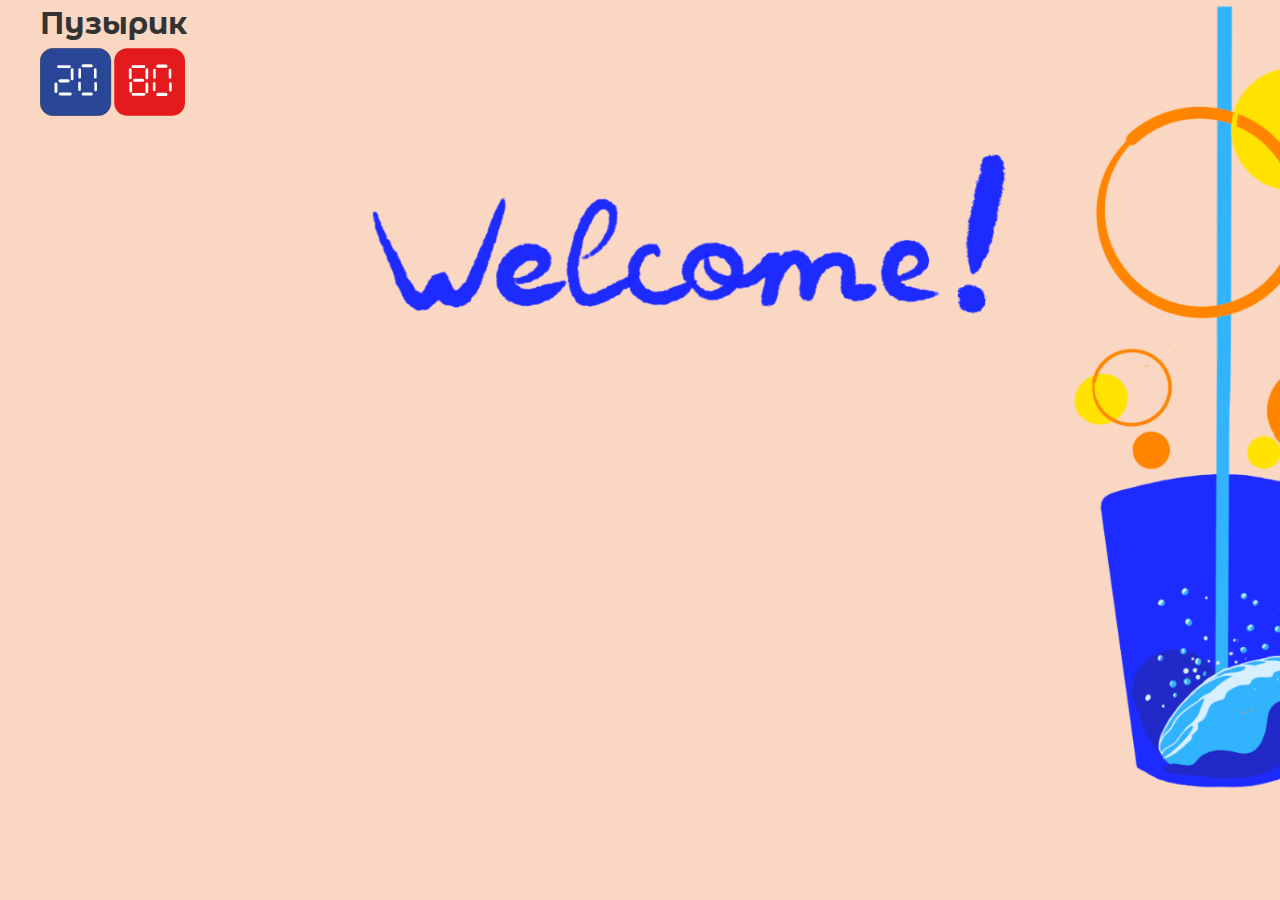
<file: web/frontend/index.html>
<!DOCTYPE html>
<html lang="ru">
<head>
    <meta charset="UTF-8">
    <link rel="stylesheet" href="acess/css/style.css">
    <link rel="preconnect" href="https://fonts.googleapis.com"> 
<link rel="preconnect" href="https://fonts.gstatic.com" crossorigin> 
<link href="https://fonts.googleapis.com/css2?family=Montserrat+Alternates:wght@500&display=swap" rel="stylesheet">
    <title>Пузырик</title>
</head>
<body>
<div class="intro">
    <div class="container">
        <h1>Пузырик</h1>
        <div class="item">
            <img src="acess/images/logo.svg" alt="">
        </div> 
    </div>
    
</div>
</html>
</file>
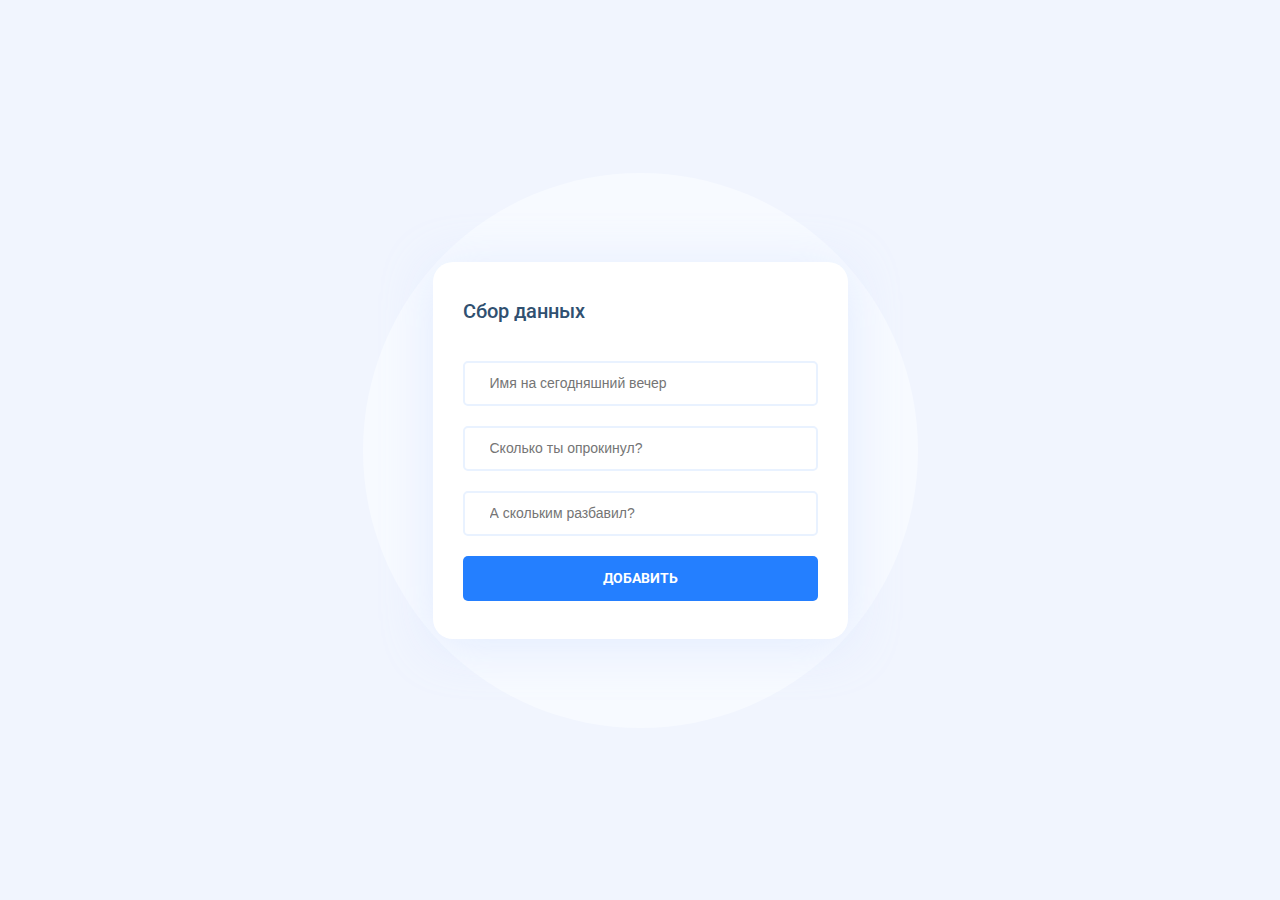
<file: web/frontend/enter/enter.html>
<!DOCTYPE html>
<html lang="en">
<head>
    <meta charset="UTF-8">
    <meta name="viewport" content="width=devise-width, initial-scale=1.0">
    <link rel="preconnect" href="https://fonts.googleapis.com">
<link rel="preconnect" href="https://fonts.gstatic.com" crossorigin>
<link href="https://fonts.googleapis.com/css2?family=Montserrat+Alternates:wght@500&family=Roboto:wght@700&display=swap" rel="stylesheet">
    <link rel="stylesheet" href="enter.css">
    <title>Форма регистрации</title>

</head>

<body>
    
    <main>
        <div class="circle"></div>
        <div class="register-form-container">
            <h1 class="form-title">
                Сбор данных
            </h1>
            <div class="form-fields">
                <div class="form-fields">
                    <input type="text" placeholder="Имя на сегодняшний вечер">
                </div>
                <div class="form-fields">
                    <input type="text" placeholder="Сколько ты опрокинул?">
                </div>
                <div class="form-fields">
                    <input type="text" placeholder="А скольким разбавил?">
                </div>

            
            </div>
            <div class="form-buttons">
                <buttton class="button">Добавить</buttton>
            </div>
        
        </div>
    </main>
</body>

</html>
</file>
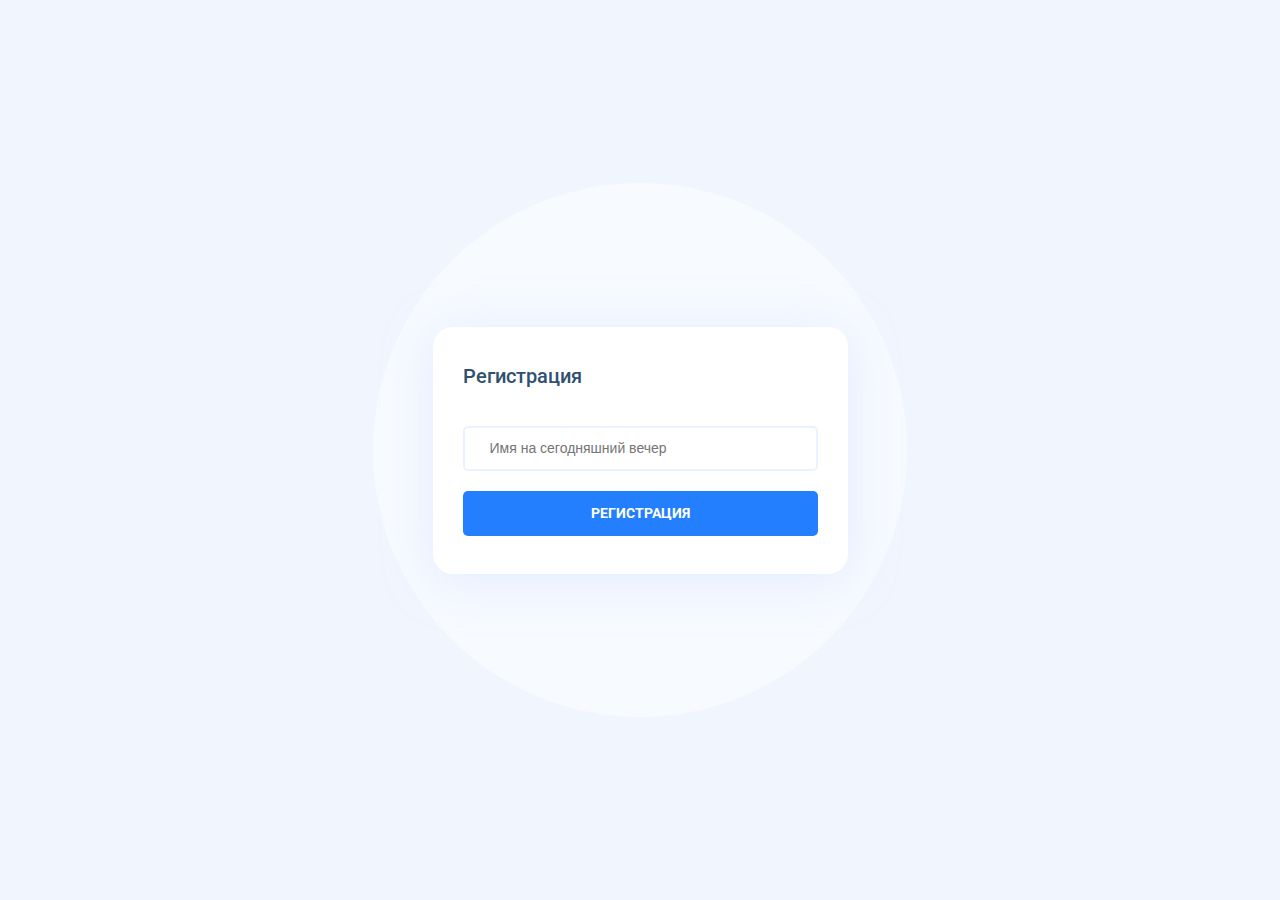
<file: web/frontend/regisr/register.html>
<!DOCTYPE html>
<html lang="en">
<head>
    <meta charset="UTF-8">
    <meta name="viewport" content="width=devise-width, initial-scale=1.0">
    <link rel="preconnect" href="https://fonts.googleapis.com">
<link rel="preconnect" href="https://fonts.gstatic.com" crossorigin>
<link href="https://fonts.googleapis.com/css2?family=Montserrat+Alternates:wght@500&family=Roboto:wght@700&display=swap" rel="stylesheet">
    <link rel="stylesheet" href="register_style.css">
    <title>Форма регистрации</title>

</head>

<body>
    
    <main>
        <div class="circle"></div>
        <div class="register-form-container">
            <h1 class="form-title">
                Регистрация
            </h1>
            <div class="form-fields">
                <div class="form-fields">
                    <input type="text" placeholder="Имя на сегодняшний вечер">
                </div>
            
            </div>
            <div class="form-buttons">
                <buttton class="button">Регистрация </buttton>
            </div>
        
        </div>
    </main>
</body>

</html>
</file>
<file: web/frontend/acess/css/style.css>
body {
    margin: 0;
    font-family: 'Montserrat Alternates', sans-serif;
    background: rgb(250, 215, 194);

    font-size: 15px;
    line-height: 1.6;
    color: #333;
}
*,
*:before,
*:after {
    box-sizing:border-box;
}

h1, h2, h3, h4, h5, h6 {
    margin: 0;
}
/*contaoner*/
.container {
    width: 100%;
    max-width: 1200px;
    margin: 0 auto;
}

/*into*/
.intro {
    width: 100%;
    height: 100vh;
    background: 
    url("../images/wel (1).png")
    no-repeat;
    -webkit-ibackground-size: cover;
    background-size: cover;


}
/*logo*/
.item {
    justify-content: left;
    width: 145px;
}
</file>
<file: web/frontend/enter/enter.css>
*{
    margin:0;
    padding:0;
    box-sizing:border-box;
}
body {
    font-family: 'Roboto', sans-serif;
}
input {
    height: 45px;
    width: 100%;
    color: #3B5983;
    font-size: 14px;
    line-height: 16px;
    border: 2px solid #E9F2FF;
    border-radius: 5px;
    padding-left: 25px;

}
input:focus {
    outline: none;
    border: 2px solid #C1D9FD;
}
main {
    background:#F1F5FE;
    height: 100vh;
    display: flex;
    flex-direction: column;
    justify-content: center;
    align-items: center;


}
.circle {
position: absolute;
z-index: 1;
width: 555px;
height: 555px;
border-radius: 50%;
background: #F7FAFF;
box-shadow: 0px 4px 70px 6 px rgba(217,229,255,0.7);

}

.register-form-container {
    position: relative;
    z-index: 2;
    max-width: 415px;
    width: 100%;
    background: #FFFFFF;
    box-shadow: 0px 6px 50px rgba(217,229,255,0.7);
    border-radius: 20px;
    padding-left: 30px;
    padding-right: 30px;
    padding-top: 38px;
    padding-bottom: 38px;
    
}

.form-title {
    color: #305070;
    font-weight: 500;
    font-size: 20px;
    line-height: 23px;
    margin-bottom: 38px;

}

.form-fields{
    margin-bottom: 20px;

}

.button {
    display: block;
    height: 45px;
    font-size: 14px;
    font-weight: bold;
    background: #247FFF;
    border-radius: 5px;
    color: #FFFFFF;
    text-transform: uppercase;
    line-height: 45px;
    cursor: pointer;
    text-align: center;

}
.button:hover {
    background-color: #0D6CF2;
}
a.button {
    text-decoration: none;
}
</file>
<file: web/frontend/regisr/register_style.css>
*{
    margin:0;
    padding:0;
    box-sizing:border-box;
}
body {
    font-family: 'Roboto', sans-serif;
}
input {
    height: 45px;
    width: 100%;
    color: #3B5983;
    font-size: 14px;
    line-height: 16px;
    border: 2px solid #E9F2FF;
    border-radius: 5px;
    padding-left: 25px;

}
input:focus {
    outline: none;
    border: 2px solid #C1D9FD;
}
main {
    background:#F1F5FE;
    height: 100vh;
    display: flex;
    flex-direction: column;
    justify-content: center;
    align-items: center;


}
.circle {
position: absolute;
z-index: 1;
width: 534px;
height: 534px;
border-radius: 50%;
background: #F7FAFF;
box-shadow: 0px 4px 70px 6 px rgba(217,229,255,0.7);

}

.register-form-container {
    position: relative;
    z-index: 2;
    max-width: 415px;
    width: 100%;
    background: #FFFFFF;
    box-shadow: 0px 6px 50px rgba(217,229,255,0.7);
    border-radius: 20px;
    padding-left: 30px;
    padding-right: 30px;
    padding-top: 38px;
    padding-bottom: 38px;
    
}

.form-title {
    color: #305070;
    font-weight: 500;
    font-size: 20px;
    line-height: 23px;
    margin-bottom: 38px;

}

.form-fields{
    margin-bottom: 20px;

}

.button {
    display: block;
    height: 45px;
    font-size: 14px;
    font-weight: bold;
    background: #247FFF;
    border-radius: 5px;
    color: #FFFFFF;
    text-transform: uppercase;
    line-height: 45px;
    cursor: pointer;
    text-align: center;

}
.button:hover {
    background-color: #0D6CF2;
}
a.button {
    text-decoration: none;
}
</file>
